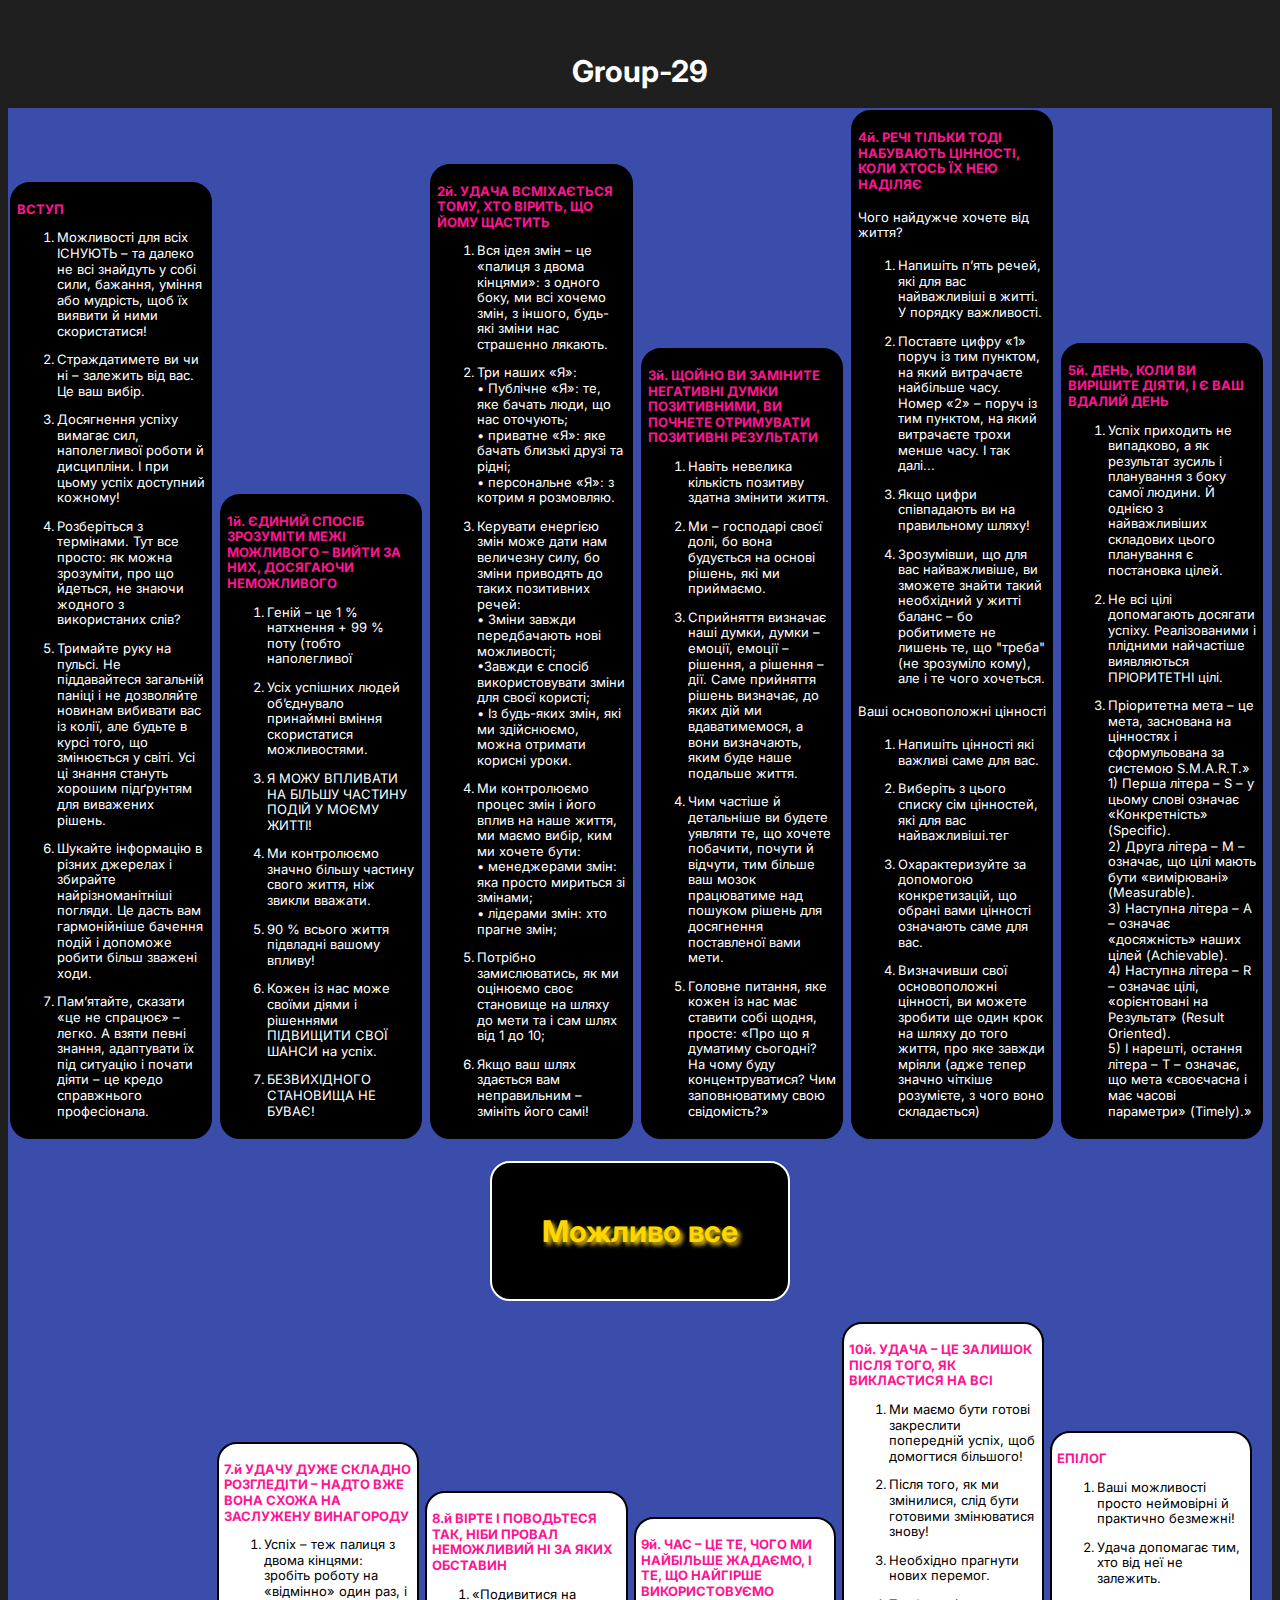
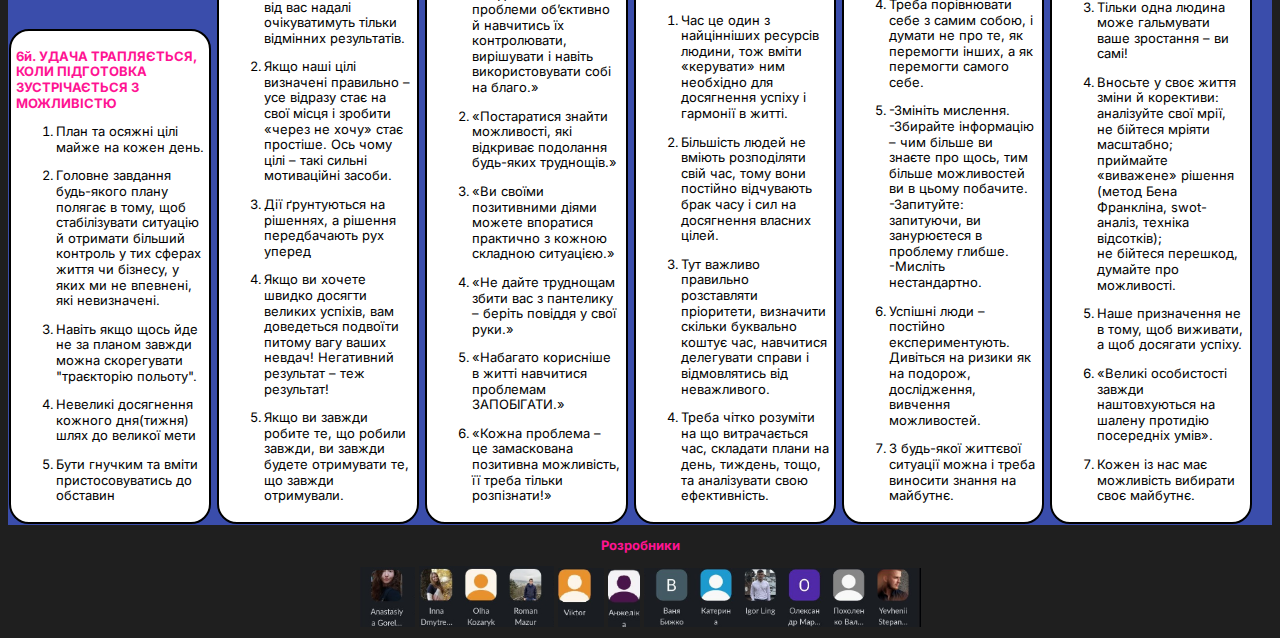
<file: index.html>
<!DOCTYPE html>
<html lang="uk">
<head>
    <meta charset="UTF-8">
    <meta http-equiv="X-UA-Compatible" content="IE=edge">
    <meta name="viewport" content="width=device-width, initial-scale=1.0">
    <title>Mindmap Group-29</title>
    <link rel="stylesheet" href="./CSS/styles.css">
    <link rel="preconnect" href="https://fonts.googleapis.com">
    <link rel="preconnect" href="https://fonts.gstatic.com" crossorigin>
    <link href="https://fonts.googleapis.com/css2?family=Inter:wght@400;700&display=swap" rel="stylesheet">
</head>
<body>
    <header class="hdr-h">
        <h1>Group-29</h1>
    </header>
    <main>

   
    <div class="container">
    <div class="first">
        <div class="d1">
            <h3>ВСТУП</h3>
            <ol>
                <li>
                    <p> Можливості для всіх ІСНУЮТЬ – та далеко не всі знайдуть у собі сили, бажання, уміння або мудрість, щоб їх виявити й
                    ними скористатися!</p>
                </li>
                <li>
                    <p> Страждатимете ви чи ні – залежить від вас. Це ваш вибір.</p>
                </li>
                <li>
                    <p>Досягнення успіху вимагає сил, наполегливої роботи й дисципліни. І при цьому успіх доступний кожному!</p>
                </li>
                <li>
                    <p>Розберіться з термінами. Тут все просто: як можна зрозуміти, про що йдеться, не знаючи жодного з використаних слів?</p>
                </li>
                <li>
                    <p>Тримайте руку на пульсі. Не піддавайтеся загальній паніці і не дозволяйте новинам вибивати вас із колії, але будьте в
                    курсі того, що змінюється у світі. Усі ці знання стануть хорошим підґрунтям для виважених рішень.</p>
                </li>
                <li>
                    <p>Шукайте інформацію в різних джерелах і збирайте найрізноманітніші погляди. Це дасть вам гармонійніше бачення подій і
                    допоможе робити більш зважені ходи.</p>
                </li>
                <li>
                    <p>Пам’ятайте, сказати «це не спрацює» – легко. А взяти певні знання, адаптувати їх під ситуацію і почати діяти – це кредо
                    справжнього професіонала.</p>
                </li>
            </ol>
        </div>
        <div class="d2">
            <h3>1й. ЄДИНИЙ СПОСІБ ЗРОЗУМІТИ МЕЖІ МОЖЛИВОГО – ВИЙТИ ЗА НИХ, ДОСЯГАЮЧИ НЕМОЖЛИВОГО</h3>
            <ol>
                <li>
                    <p>Геній – це 1 % натхнення + 99 % поту (тобто наполегливої</p>
                </li>
                <li>
                    <p>Усіх успішних людей об’єднувало принаймні вміння скористатися можливостями.</p>
                </li>
                <li>
                    <p>Я МОЖУ ВПЛИВАТИ НА БІЛЬШУ ЧАСТИНУ ПОДІЙ У
                    МОЄМУ ЖИТТІ!</p>
                </li>
                <li>
                    <p>Ми контролюємо значно більшу частину свого життя, ніж звикли вважати.</p>
                </li>
                <li>
                    <p>90 % всього життя підвладні вашому впливу!</p>
                </li>
                <li>
                    <p>Кожен із нас може своїми діями і рішеннями ПІДВИЩИТИ СВОЇ ШАНСИ на успіх.</p>
                </li>
                <li>
                    <p>БЕЗВИХІДНОГО СТАНОВИЩА НЕ БУВАЄ!</p>
                </li>
            </ol>
        </div>
        <div class="d3">
            <h3>2й. УДАЧА ВСМІХАЄТЬСЯ ТОМУ, ХТО ВІРИТЬ, ЩО ЙОМУ ЩАСТИТЬ</h3>
            <ol>
                <li>
                    <p>Вся ідея змін – це «палиця з двома кінцями»: з одного боку, ми всі хочемо змін, з іншого, будь-які зміни нас страшенно лякають.</p>
                </li>
                <li>
                    <p>Три наших «Я»:<br>
                    • Публічне «Я»: те, яке бачать люди, що нас оточують;<br>
                    • приватне «Я»: яке бачать близькі друзі та рідні;<br>
                    • персональне «Я»: з котрим я розмовляю.</p>
                </li>
                <li>
                    <p>Керувати енергією змін може дати нам величезну силу, бо зміни приводять до таких позитивних речей:<br>
                    • Зміни завжди передбачають нові можливості;<br>
                    •Завжди є спосіб використовувати зміни для своєї користі;<br>
                    • Із будь-яких змін, які ми здійснюємо, можна отримати корисні уроки.</p>
                </li>
                <li>
                    <p>Ми контролюємо процес змін і його вплив на наше життя, ми маємо вибір, ким ми хочете бути:<br>
                    • менеджерами змін: яка просто мириться зі змінами;<br>
                    • лідерами змін: хто прагне змін;</p>
                </li>
                <li>
                    <p>Потрібно замислюватись, як ми оцінюємо своє становище на шляху до мети та і сам шлях від 1 до 10;</p>
                </li>
                <li>
                    <p>Якщо ваш шлях здається вам неправильним – змініть його самі!</p>
                </li>
            </ol>
        </div>
        <div class="d4">
            <h3>3й. ЩОЙНО ВИ ЗАМІНИТЕ НЕГАТИВНІ ДУМКИ ПОЗИТИВНИМИ, ВИ ПОЧНЕТЕ ОТРИМУВАТИ
            ПОЗИТИВНІ РЕЗУЛЬТАТИ</h3>
            <ol>
                <li>
                    <p>Навіть невелика кількість позитиву здатна змінити життя.</p>
                </li>
                <li>
                    <p>Ми – господарі своєї долі, бо вона будується на основі рішень, які ми приймаємо.</p>
                </li>
                <li>
                    <p>Сприйняття визначає наші думки, думки – емоції, емоції – рішення, а рішення –дії. Саме прийняття рішень визначає, до
                    яких дій ми вдаватимемося, а вони визначають, яким буде наше подальше життя.</p>
                </li>
                <li>
                    <p>Чим частіше й детальніше ви будете уявляти те, що хочете побачити, почути й відчути, тим більше ваш мозок працюватиме
                    над пошуком рішень для досягнення поставленої вами мети.</p>
                </li>
                <li>
                    <p>Головне питання, яке кожен із нас має ставити собі щодня, просте: «Про що я думатиму сьогодні? На чому буду
                    концентруватися? Чим заповнюватиму свою свідомість?»</p>
                </li>
            </ol>
        </div>
        <div class="d5">
            <h3>4й. РЕЧІ ТІЛЬКИ ТОДІ НАБУВАЮТЬ ЦІННОСТІ, КОЛИ ХТОСЬ ЇХ НЕЮ НАДІЛЯЄ</h3>
            <h4>Чого найдужче хочете від життя?</h4>
            <ol>
                <li>
                    <p>Напишіть п’ять речей, які для вас найважливіші в житті. У порядку важливості.</p>
                </li>
                <li>
                    <p>Поставте цифру «1» поруч із тим пунктом, на який витрачаєте найбільше часу. Номер «2» – поруч із тим пунктом, на
                    який витрачаєте трохи менше часу. І так далі...</p>
                </li>
                <li>
                    <p>Якщо цифри співпадають ви на правильному шляху!</p>
                </li>
                <li>
                    <p>Зрозумівши, що для вас найважливіше, ви зможете знайти такий необхідний у житті баланс – бо робитимете не лишень те,
                    що "треба" (не зрозуміло кому), але і те чого хочеться.</p>
                </li>
                
            </ol>
            <h4>Ваші основоположні цінності</h4>
            <ol>
                <li>
                    <p>Напишіть цінності які важливі саме для вас.</p>
                </li>
                <li>
                    <p>Виберіть з цього списку сім цінностей, які для вас найважливіші.тег</p>
                </li>
                <li>
                    <p>Охарактеризуйте за допомогою конкретизацій, що обрані вами цінності означають саме для вас.</p>
                </li>
                <li>
                    <p>Визначивши свої основоположні цінності, ви можете зробити ще один крок на шляху до того
                    життя, про яке завжди мріяли (адже тепер значно чіткіше розумієте, з чого воно складається)</p>
                </li>
            
            </ol>
        </div>
        
        <div class="d6">
            <h3>5й. ДЕНЬ, КОЛИ ВИ ВИРІШИТЕ ДІЯТИ, І Є ВАШ ВДАЛИЙ ДЕНЬ</h3>
            <ol>
                <li>
                    <p>Успіх приходить не випадково, а як результат зусиль і планування з боку самої людини. Й однією з найважливіших складових
                    цього планування є постановка цілей.</p>
                </li>
                <li>
                    <p>Не всі цілі допомагають досягати успіху. Реалізованими і плідними найчастіше виявляються ПРІОРИТЕТНІ цілі.</p>
                </li>
                <li>
                    <p>Пріоритетна мета – це мета, заснована на цінностях і сформульована за системою S.M.A.R.T.»<br>
                    1) Перша літера – S – у цьому слові означає «Конкретність» (Specific).<br>
                    2) Друга літера – М – означає, що цілі мають бути «вимірювані» (Measurable).<br>
                    3) Наступна літера – А – означає «досяжність» наших цілей (Achievable).<br>
                    4) Наступна літера – R – означає цілі, «орієнтовані на Результат» (Result Oriented).<br>
                    5) І нарешті, остання літера – T – означає, що мета «своєчасна і має часові параметри» (Timely).»</p>
                </li>
                
            </ol>
        </div>
        </div>
        <div class="block-h">
        
            <h2 class="main-h2">Можливо все</h2>
       
        </div>
        
                <div class="d7">
                    <h3>6й. УДАЧА ТРАПЛЯЄТЬСЯ, КОЛИ ПІДГОТОВКА ЗУСТРІЧАЄТЬСЯ З МОЖЛИВІСТЮ</h3>
                    <ol>
                        <li>
                            <p>План та осяжні цілі майже на кожен день.</p>
                        </li>
                        <li>
                            <p>Головне завдання будь-якого плану полягає в тому, щоб стабілізувати ситуацію й
                            отримати більший контроль у тих сферах життя чи бізнесу, у яких ми не впевнені, які невизначені.</p>
                        </li>
                        <li>
                            <p>Навіть якщо щось йде не за планом завжди можна скорегувати "траєкторію польоту".</p>
                        </li>
                        <li>
                            <p>Невеликі досягнення кожного дня(тижня) шлях до великої мети</p>
                        </li>
                        <li>
                            <p>Бути гнучким та вміти пристосовуватись до обставин</p>
                        </li>
                    </ol>
                </div>
                <div class="d8">
                    <h3>7.й УДАЧУ ДУЖЕ СКЛАДНО РОЗГЛЕДІТИ – НАДТО ВЖЕ ВОНА СХОЖА НА ЗАСЛУЖЕНУ
                    ВИНАГОРОДУ</h3>
                    <ol>
                        <li>
                            <p>Успіх – теж палиця з двома кінцями: зробіть роботу на «відмінно» один раз, і від вас надалі очікуватимуть тільки відмінних результатів.</p>
                        </li>
                        <li>
                            <p>Якщо наші цілі визначені правильно – усе відразу стає на свої місця і зробити «через не хочу» стає простіше. Ось чому
                            цілі – такі сильні мотиваційні засоби.</p>
                        </li>
                        <li>
                            <p>Дії ґрунтуються на рішеннях, а рішення передбачають рух уперед</p>
                        </li>
                        <li>
                            <p>Якщо ви хочете швидко досягти великих успіхів, вам доведеться подвоїти питому вагу ваших невдач! Негативний результат –
                            теж результат!</p>
                        </li>
                        <li>
                            <p>Якщо ви завжди робите те, що робили завжди, ви завжди будете отримувати те, що завжди отримували.</p>
                        </li>
                    </ol>
                </div>
                <div class="d9">
                    <h3>8.й ВІРТЕ І ПОВОДЬТЕСЯ ТАК, НІБИ ПРОВАЛ НЕМОЖЛИВИЙ НІ ЗА ЯКИХ ОБСТАВИН</h3>
                    <ol>
                        <li>
                            <p>«Подивитися на проблеми об’єктивно й навчитись їх контролювати, вирішувати і навіть використовувати собі на благо.»</p>
                        </li>
                        <li>
                            <p>«Постаратися знайти можливості, які відкриває подолання будь-яких труднощів.»</p>
                        </li>
                        <li>
                            <p>«Ви своїми позитивними діями можете впоратися практично з кожною складною ситуацією.»</p>
                        </li>
                        <li>
                            <p>«Не дайте труднощам збити вас з пантелику – беріть повіддя у свої руки.»</p>
                        </li>
                        <li>
                            <p>«Набагато корисніше в житті навчитися проблемам ЗАПОБІГАТИ.»</p>
                        </li>
                        <li>
                            <p>«Кожна проблема – це замаскована позитивна можливість, її треба тільки розпізнати!»</p>
                        </li>
                    </ol>
                </div>
                <div class="d10">
                    <h3>9й. ЧАС – ЦЕ ТЕ, ЧОГО МИ НАЙБІЛЬШЕ ЖАДАЄМО, І ТЕ, ЩО НАЙГІРШЕ ВИКОРИСТОВУЄМО</h3>
                    <ol>
                        <li>
                            <p>Час це один з найцінніших ресурсів людини, тож вміти «керувати» ним необхідно для досягнення успіху і гармонії в житті.</p>
                        </li>
                        <li>
                            <p>Більшість людей не вміють розподіляти свій час, тому вони постійно відчувають брак часу і сил на досягнення власних
                            цілей.</p>
                        </li>
                        <li>
                            <p>Тут важливо правильно розставляти пріоритети, визначити скільки буквально коштує час, навчитися делегувати справи і
                            відмовлятись від неважливого.</p>
                        </li>
                        <li>
                            <p>Треба чітко розуміти на що витрачається час, складати плани на день, тиждень, тощо, та аналізувати свою ефективність.</p>
                        </li>
                        
                    </ol>
                </div>
                <div class="d11">
                    <h3>10й. УДАЧА – ЦЕ ЗАЛИШОК ПІСЛЯ ТОГО, ЯК ВИКЛАСТИСЯ НА ВСІ</h3>
                    <ol>
                        <li>
                            <p>Ми маємо бути готові закреслити попередній успіх, щоб домогтися більшого!</p>
                        </li>
                        <li>
                            <p>Після того, як ми змінилися, слід бути готовими змінюватися знову!</p>
                        </li>
                        <li>
                            <p>Необхідно прагнути нових перемог.</p>
                        </li>
                        <li>
                            <p>Треба порівнювати себе з самим собою, і думати не про те, як перемогти інших, а як перемогти самого себе.</p>
                        </li>
                        <li>
                            <p>-Змініть мислення.<br>
                            -Збирайте інформацію – чим більше ви знаєте про щось, тим більше можливостей ви в цьому побачите.<br>
                            -Запитуйте: запитуючи, ви занурюєтеся в проблему глибше.<br>
                            -Мисліть нестандартно.</p>
                        </li>
                        <li>
                            <p>Успішні люди – постійно експериментують. Дивіться на ризики як на подорож, дослідження, вивчення можливостей.</p>
                        </li>
                        <li>
                            <p>З будь-якої життєвої ситуації можна і треба виносити знання на майбутнє.</p>
                        </li>
                    </ol>
                </div>
                
                <div class="d12">
                    <h3>ЕПІЛОГ</h3>
                    <ol>
                        <li>
                            <p>Ваші можливості просто неймовірні й практично безмежні!</p>
                        </li>
                        <li>
                            <p>Удача допомагає тим, хто від неї не залежить.</p>
                        </li>
                        <li>
                            <p>Тільки одна людина може гальмувати ваше зростання – ви самі!</p>
                        </li>
                        <li>
                            <p>Вносьте у своє життя зміни й корективи: <br>
                            аналізуйте свої мрії, не бійтеся мріяти масштабно;<br>
                            приймайте «виважене» рішення (метод Бена Франкліна, swot-аналіз, техніка відсотків);<br>
                            не бійтеся перешкод, думайте про можливості.</p>
                        </li>
                        <li>
                            <p>Наше призначення не в тому, щоб виживати, а щоб досягати успіху.</p>
                        </li>
                        <li>
                            <p>«Великі особистості завжди наштовхуються на шалену протидію посередніх умів».</p>
                        </li>
                        <li>
                            <p>Кожен із нас має можливість вибирати своє майбутнє.</p>
                        </li>
                    </ol>
                </div>
            </div>
        
    

    
    </main>
<footer class="ftr">
    <h3>Розробники</h3>
    <div class="ftr-foto">
    <img src="./images/1.jpg" alt="розробники" width="55">
    <img src="./images/2.jpg" alt="розробники" width="135">
    <img src="./images/3.jpg" alt="розробники" width="46">
    <img src="./images/4.jpg" alt="розробники" width="32">
    <img src="./images/5.jpg" alt="розробники" width="277">
</div>
</footer>
</body>
</html>
</file>
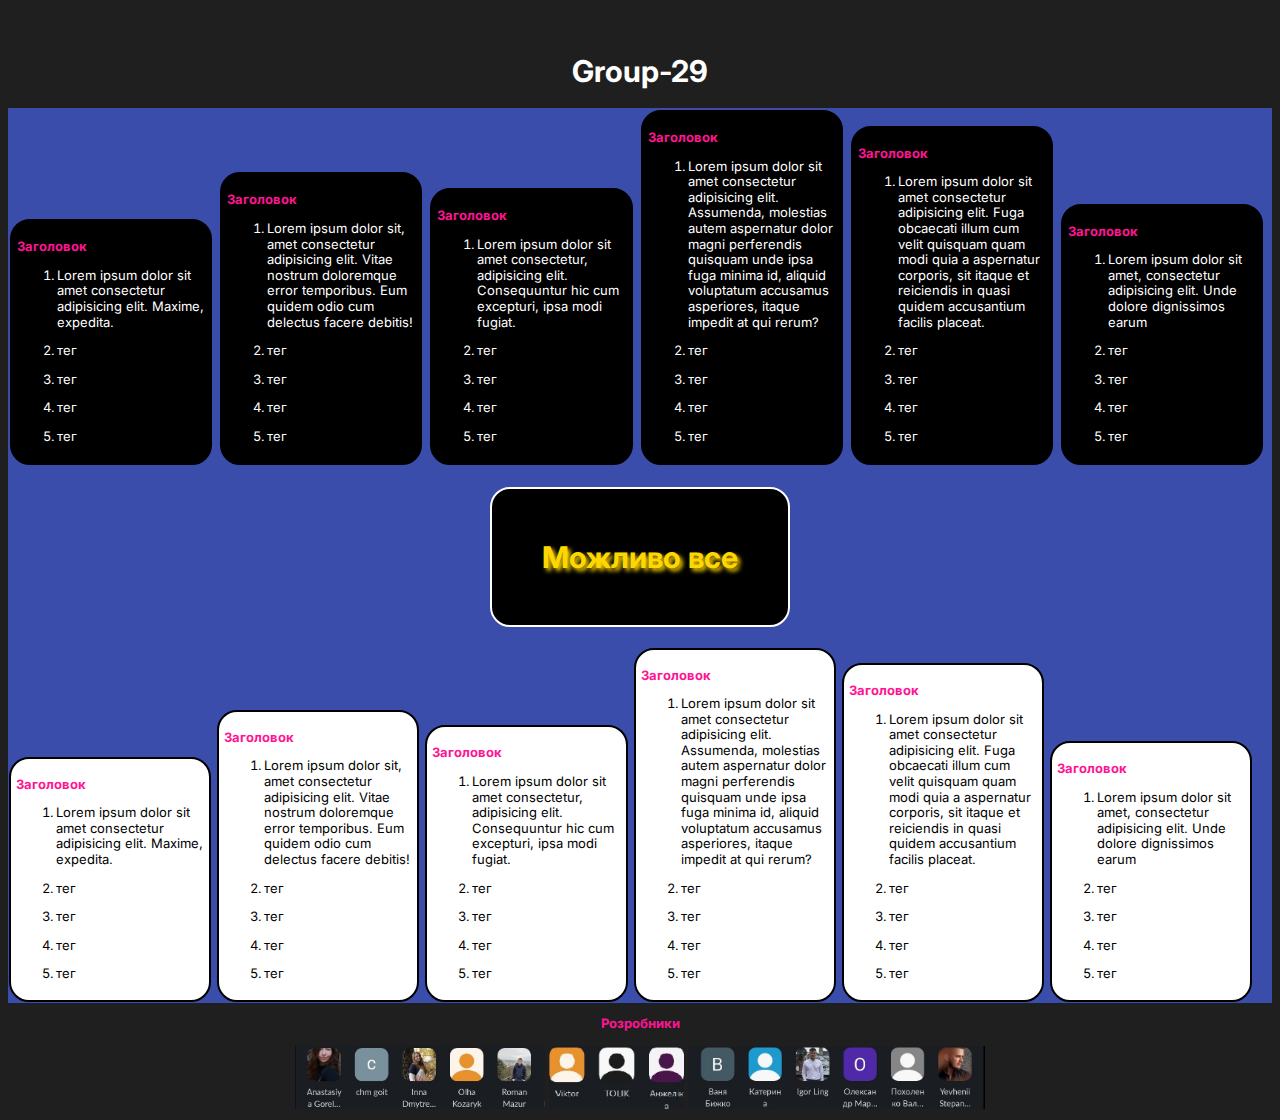
<file: mainmap.html>
<!DOCTYPE html>
<html lang="uk">
<head>
    <meta charset="UTF-8">
    <meta http-equiv="X-UA-Compatible" content="IE=edge">
    <meta name="viewport" content="width=device-width, initial-scale=1.0">
    <title>Document</title>
    <link rel="stylesheet" href="./CSS/styles.css">
    <link rel="preconnect" href="https://fonts.googleapis.com">
    <link rel="preconnect" href="https://fonts.gstatic.com" crossorigin>
    <link href="https://fonts.googleapis.com/css2?family=Inter:wght@400;700&display=swap" rel="stylesheet">
</head>
<body>
    <header class="hdr-h">
        <h1>Group-29</h1>
    </header>
    <main class="mn">

   
    <div class="container">
    <div class="first">
        <div class="d1">
            <h3>Заголовок</h3>
            <ol>
                <li>
                    <p>Lorem ipsum dolor sit amet consectetur adipisicing elit. Maxime, expedita.</p>
                </li>
                <li>
                    <p>тег</p>
                </li>
                <li>
                    <p>тег</p>
                </li>
                <li>
                    <p>тег</p>
                </li>
                <li>
                    <p>тег</p>
                </li>
            </ol>
        </div>
        <div class="d2">
            <h3>Заголовок</h3>
            <ol>
                <li>
                    <p>Lorem ipsum dolor sit, amet consectetur adipisicing elit. Vitae nostrum doloremque error temporibus. Eum quidem odio cum delectus facere debitis!</p>
                </li>
                <li>
                    <p>тег</p>
                </li>
                <li>
                    <p>тег</p>
                </li>
                <li>
                    <p>тег</p>
                </li>
                <li>
                    <p>тег</p>
                </li>
            </ol>
        </div>
        <div class="d3">
            <h3>Заголовок</h3>
            <ol>
                <li>
                    <p>Lorem ipsum dolor sit amet consectetur, adipisicing elit. Consequuntur hic cum excepturi, ipsa modi fugiat.</p>
                </li>
                <li>
                    <p>тег</p>
                </li>
                <li>
                    <p>тег</p>
                </li>
                <li>
                    <p>тег</p>
                </li>
                <li>
                    <p>тег</p>
                </li>
            </ol>
        </div>
        <div class="d4">
            <h3>Заголовок</h3>
            <ol>
                <li>
                    <p>Lorem ipsum dolor sit amet consectetur adipisicing elit. Assumenda, molestias autem aspernatur dolor magni perferendis quisquam unde ipsa fuga minima id, aliquid voluptatum accusamus asperiores, itaque impedit at qui rerum?</p>
                </li>
                <li>
                    <p>тег</p>
                </li>
                <li>
                    <p>тег</p>
                </li>
                <li>
                    <p>тег</p>
                </li>
                <li>
                    <p>тег</p>
                </li>
            </ol>
        </div>
        <div class="d5">
            <h3>Заголовок</h3>
            <ol>
                <li>
                    <p>Lorem ipsum dolor sit amet consectetur adipisicing elit. Fuga obcaecati illum cum velit quisquam quam modi quia a aspernatur corporis, sit itaque et reiciendis in quasi quidem accusantium facilis placeat.</p>
                </li>
                <li>
                    <p>тег</p>
                </li>
                <li>
                    <p>тег</p>
                </li>
                <li>
                    <p>тег</p>
                </li>
                <li>
                    <p>тег</p>
                </li>
            </ol>
        </div>
        
        <div class="d6">
            <h3>Заголовок</h3>
            <ol>
                <li>
                    <p>Lorem ipsum dolor sit amet, consectetur adipisicing elit. Unde dolore dignissimos earum </p>
                </li>
                <li>
                    <p>тег</p>
                </li>
                <li>
                    <p>тег</p>
                </li>
                <li>
                    <p>тег</p>
                </li>
                <li>
                    <p>тег</p>
                </li>
            </ol>
        </div>
        <div class="block-h">
        
            <h2 class="main-h2">Можливо все</h2>
       
        </div>
        <div class="second"></div>
                <div class="d7">
                    <h3>Заголовок</h3>
                    <ol>
                        <li>
                            <p>Lorem ipsum dolor sit amet consectetur adipisicing elit. Maxime, expedita.</p>
                        </li>
                        <li>
                            <p>тег</p>
                        </li>
                        <li>
                            <p>тег</p>
                        </li>
                        <li>
                            <p>тег</p>
                        </li>
                        <li>
                            <p>тег</p>
                        </li>
                    </ol>
                </div>
                <div class="d8">
                    <h3>Заголовок</h3>
                    <ol>
                        <li>
                            <p>Lorem ipsum dolor sit, amet consectetur adipisicing elit. Vitae nostrum doloremque error temporibus. Eum
                                quidem odio cum delectus facere debitis!</p>
                        </li>
                        <li>
                            <p>тег</p>
                        </li>
                        <li>
                            <p>тег</p>
                        </li>
                        <li>
                            <p>тег</p>
                        </li>
                        <li>
                            <p>тег</p>
                        </li>
                    </ol>
                </div>
                <div class="d9">
                    <h3>Заголовок</h3>
                    <ol>
                        <li>
                            <p>Lorem ipsum dolor sit amet consectetur, adipisicing elit. Consequuntur hic cum excepturi, ipsa modi
                                fugiat.</p>
                        </li>
                        <li>
                            <p>тег</p>
                        </li>
                        <li>
                            <p>тег</p>
                        </li>
                        <li>
                            <p>тег</p>
                        </li>
                        <li>
                            <p>тег</p>
                        </li>
                    </ol>
                </div>
                <div class="d10">
                    <h3>Заголовок</h3>
                    <ol>
                        <li>
                            <p>Lorem ipsum dolor sit amet consectetur adipisicing elit. Assumenda, molestias autem aspernatur dolor
                                magni perferendis quisquam unde ipsa fuga minima id, aliquid voluptatum accusamus asperiores, itaque
                                impedit at qui rerum?</p>
                        </li>
                        <li>
                            <p>тег</p>
                        </li>
                        <li>
                            <p>тег</p>
                        </li>
                        <li>
                            <p>тег</p>
                        </li>
                        <li>
                            <p>тег</p>
                        </li>
                    </ol>
                </div>
                <div class="d11">
                    <h3>Заголовок</h3>
                    <ol>
                        <li>
                            <p>Lorem ipsum dolor sit amet consectetur adipisicing elit. Fuga obcaecati illum cum velit quisquam quam
                                modi quia a aspernatur corporis, sit itaque et reiciendis in quasi quidem accusantium facilis placeat.
                            </p>
                        </li>
                        <li>
                            <p>тег</p>
                        </li>
                        <li>
                            <p>тег</p>
                        </li>
                        <li>
                            <p>тег</p>
                        </li>
                        <li>
                            <p>тег</p>
                        </li>
                    </ol>
                </div>
                
                <div class="d12">
                    <h3>Заголовок</h3>
                    <ol>
                        <li>
                            <p>Lorem ipsum dolor sit amet, consectetur adipisicing elit. Unde dolore dignissimos earum </p>
                        </li>
                        <li>
                            <p>тег</p>
                        </li>
                        <li>
                            <p>тег</p>
                        </li>
                        <li>
                            <p>тег</p>
                        </li>
                        <li>
                            <p>тег</p>
                        </li>
                    </ol>
                </div>
              
        </div>
    </div>

    
    </main>
<footer class="ftr">
    <h3>Розробники</h3>
    <div class="ftr-foto">
    <img src="./images/1 part.jpg" alt="розробники" width="250">
    <img src="./images/2 part.jpg" alt="розробники" width="135">
    <img src="./images/3 part.jpg" alt="розробники" width="297">
</div>
</footer>
</body>
</html>
</file>
<file: CSS/styles.css>
*,
*::before,
*::after {
  box-sizing: border-box;
}

body {
  font-family: Inter, sans-serif;
  font-style: normal;
  font-weight: 400;
  font-size: 13px;
  line-height: 1.2;
  background-color: #1f1f1f;
}

h1 {
  font-weight: 700;
  font-size: 30px;

  color: #fff;
}

h3 {
  font-weight: 700;
  font-size: 13px;
  color: deeppink;
}
h4 {
  font-weight: 400;
}

.container {
  background-color: #3a4dab;
  margin: 0 auto;
  padding: 0;
}
.hdr-h {
  text-align: center;
  padding: 25px;

  height: 100px;
  margin: 0 0;
  font-weight: 700;
  font-size: 35px;
  line-height: 1.2;
  color: #fff;
  background-color: #1f1f1f;
}

.d1,
.d2,
.d3,
.d4,
.d5,
.d6 {
  border: 2px black solid;
  max-width: 16%;
  padding: 5px;
  margin: 2px;
  border-radius: 20px;
  display: inline-block;
  color: #fff;
  background-color: #000;
}

.d1:hover {
  color: #000;
  background-color: #fff;
}

.d2:hover {
  color: black;
  background-color: #fff;
}

.d3:hover {
  color: black;
  background-color: #fff;
}

.d4:hover {
  color: #343234;
  background-color: #fff;
}

.d5:hover {
  color: black;
  background-color: #fff;
}

.d6:hover {
  color: black;
  background-color: #fff;
}

.d7,
.d8,
.d9,
.d10,
.d11,
.d12 {
  color: black;
  background-color: #fff;
  border: 2px black solid;
  max-width: 16%;
  padding: 5px;
  margin: 1px;
  border-radius: 20px;
  display: inline-block;
}

.d7:hover {
  color: #fff;
  background-color: black;
}
.d8:hover {
  color: #fff;
  background-color: black;
}
.d9:hover {
  color: #fff;
  background-color: black;
}
.d10:hover {
  color: #fff;
  background-color: black;
}
.d11:hover {
  color: #fff;
  background-color: black;
}
.d12:hover {
  color: #fff;
  background-color: black;
}

.block-h {
  display: flex;
  justify-content: center;
}

.main-h2 {
  font-size: 30px;
  padding: 50px;
  background-color: black;
  text-align: center;
  margin: 20px;
  color: gold;
  border: 2px solid #fff;
  border-radius: 20px;
  text-shadow: 3px 3px 4px gold;
}

.main-h2:hover {
  color: black;
  background-color: gold;
  text-shadow: 5px 5px 5px #000;
}

.ftr {
  background-color: #1f1f1f;
  color: white;
  text-align: center;
}

.ftr-foto {
  background-color: #1f1f1f;
}
</file>
